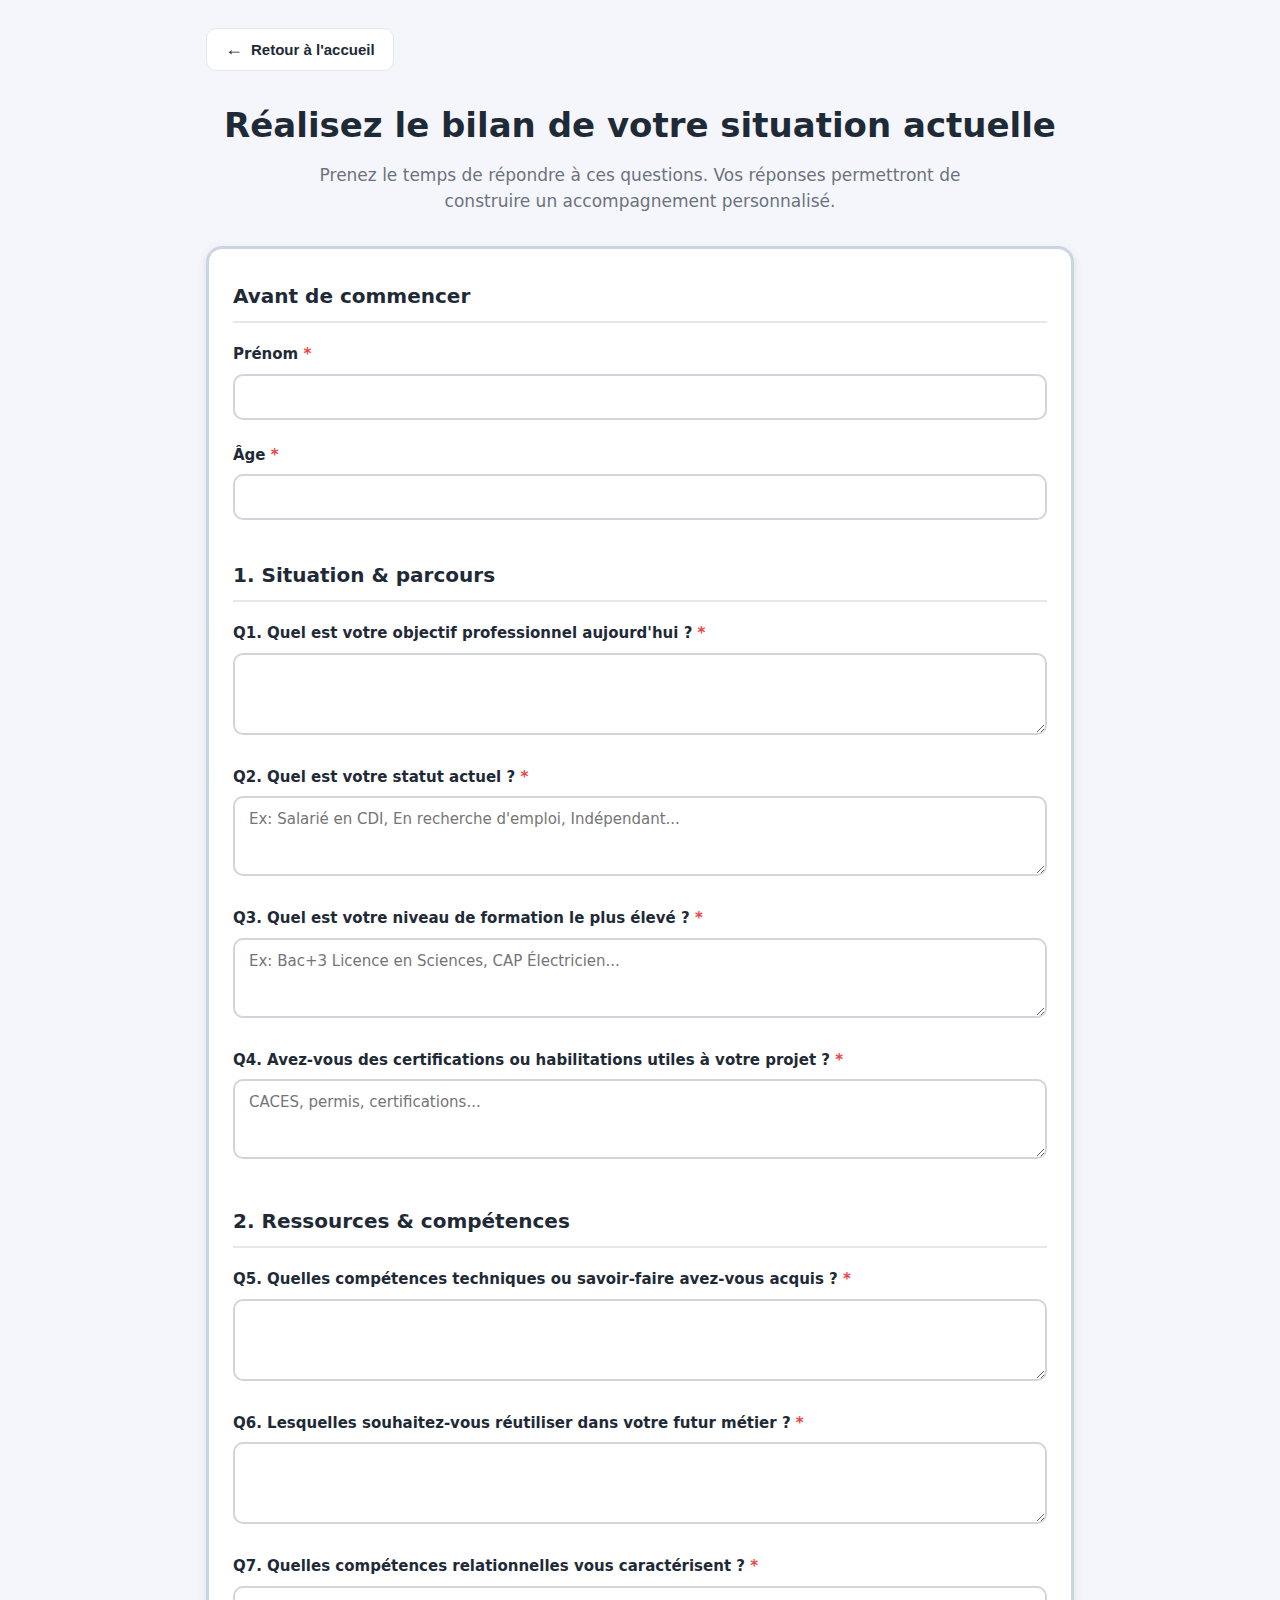
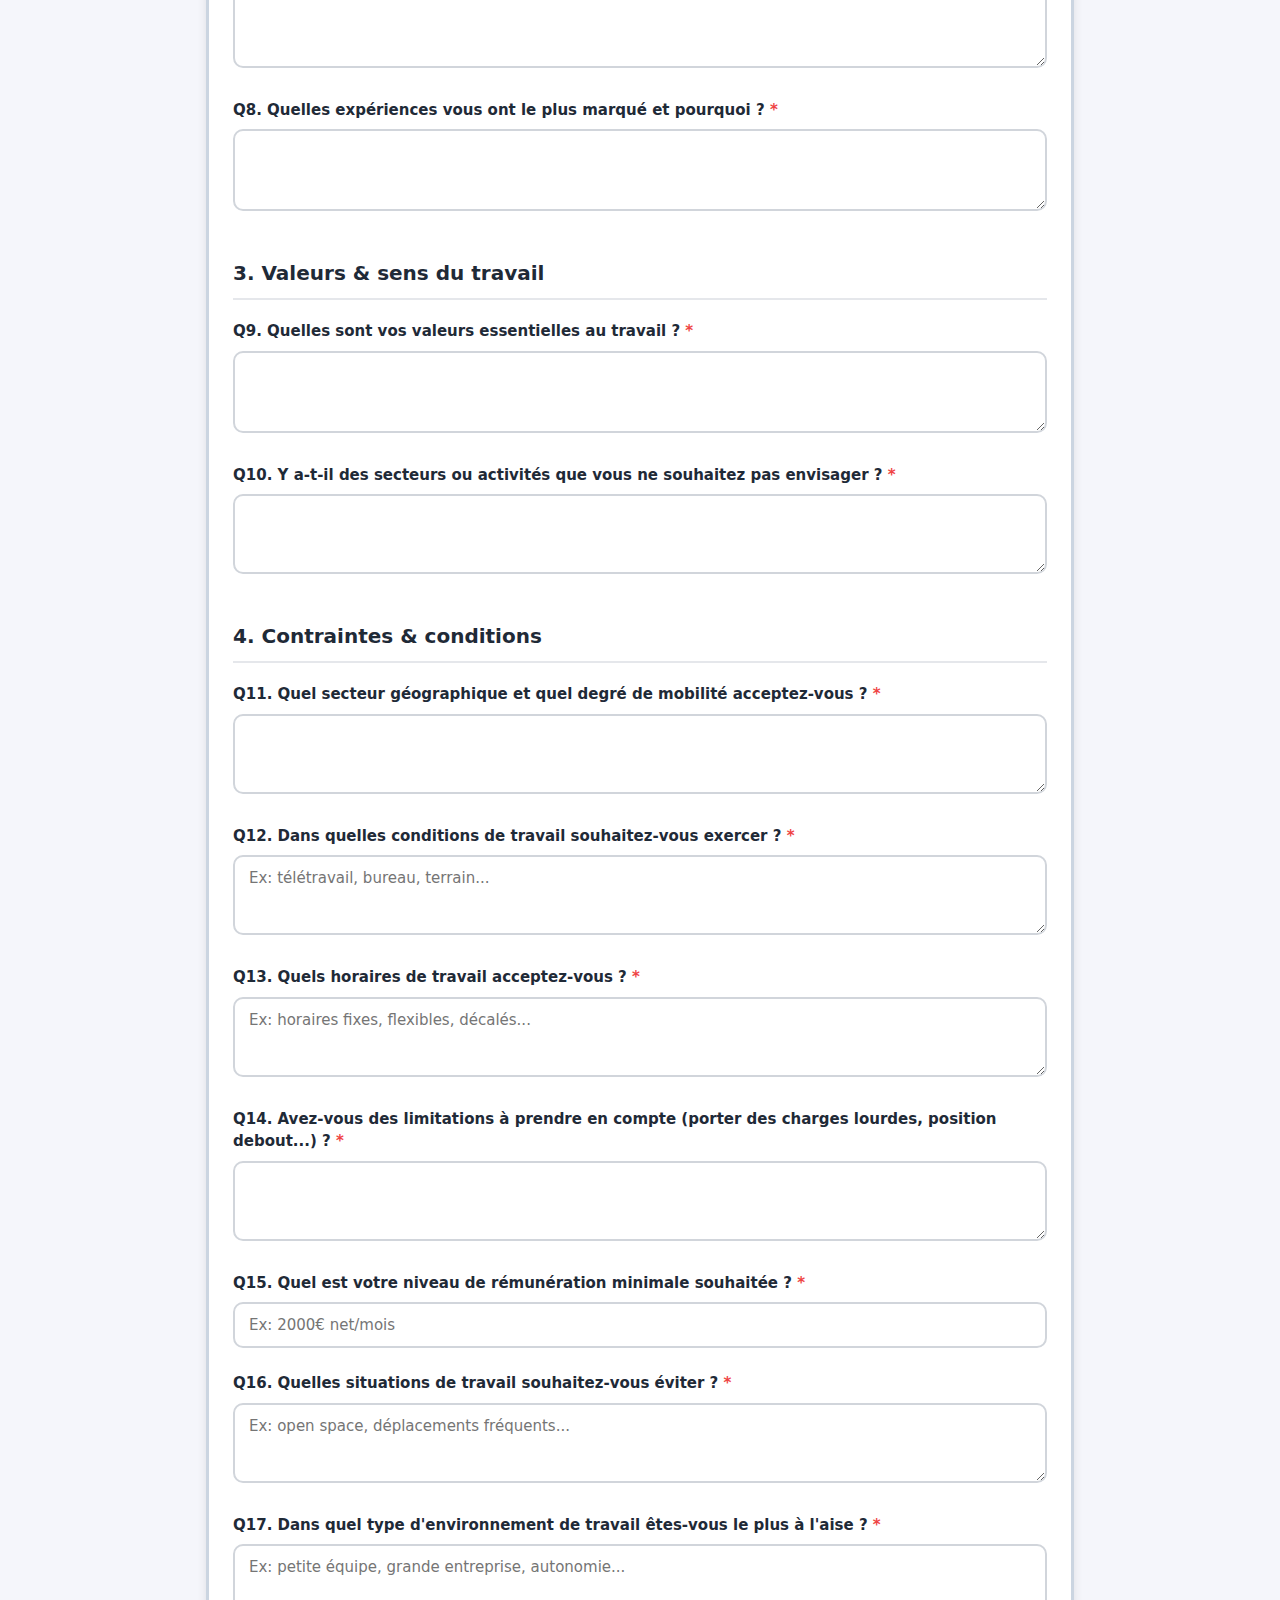
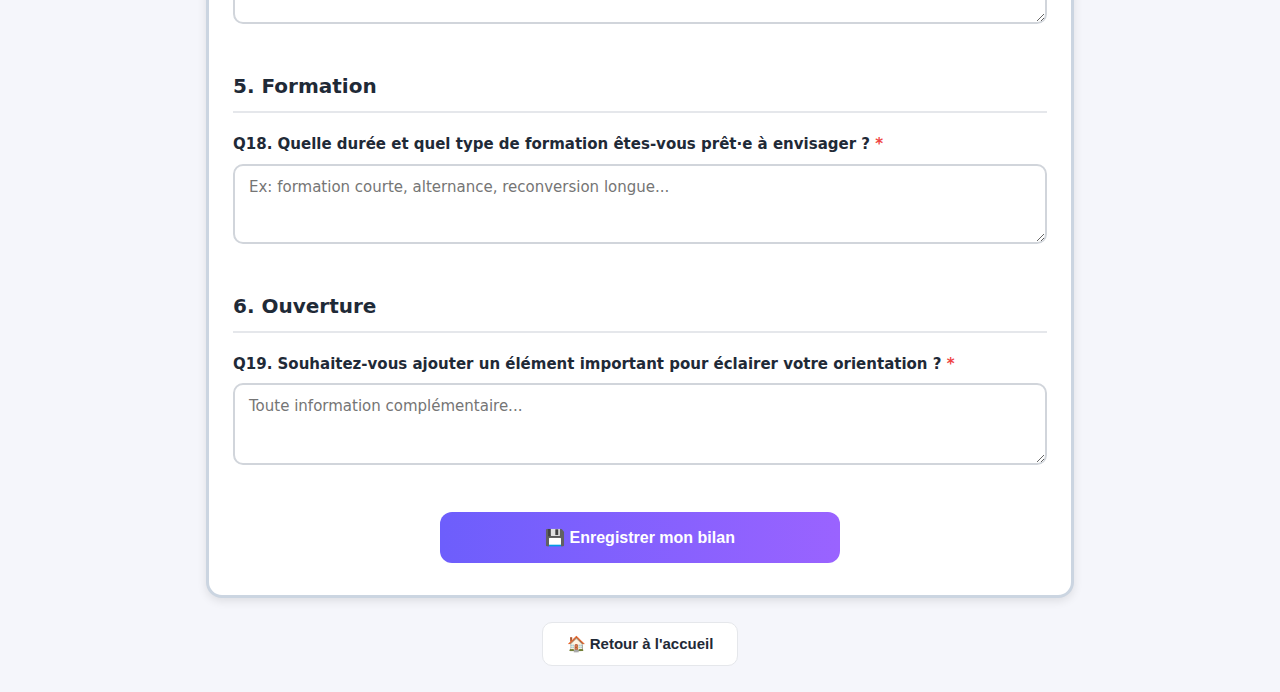
<file: situation.html>
<!DOCTYPE html>
<html lang="fr">
<head>
  <meta charset="UTF-8" />
  <meta name="viewport" content="width=device-width, initial-scale=1.0"/>
  <title>Bilan de situation - Reconversion 360 IA</title>
  <link rel="stylesheet" href="situation-style.css" />
</head>
<body>
  <div class="container">
    
    <!-- Bouton retour accueil -->
    <div class="top-nav">
      <button onclick="window.location.href='index.html'" class="btn-retour-top">
        <span class="arrow">←</span> Retour à l'accueil
      </button>
    </div>
    
    <h1 class="page-title">Réalisez le bilan de votre situation actuelle</h1>
    
    <p class="intro">
      Prenez le temps de répondre à ces questions. Vos réponses permettront de construire un accompagnement personnalisé.
    </p>
    
    <form id="situationForm" class="situation-form">
      
      <!-- AVANT DE COMMENCER -->
      <div class="form-section">
        <h2 class="section-title">Avant de commencer</h2>
        
        <div class="form-group">
          <label for="prenom">Prénom <span class="required">*</span></label>
          <input type="text" id="prenom" name="prenom" required>
        </div>
        
        <div class="form-group">
          <label for="age">Âge <span class="required">*</span></label>
          <input type="number" id="age" name="age" min="16" max="99" required>
        </div>
      </div>
      
      <!-- 1. SITUATION & PARCOURS -->
      <div class="form-section">
        <h2 class="section-title">1. Situation & parcours</h2>
        
        <div class="form-group">
          <label for="q1">Q1. Quel est votre objectif professionnel aujourd'hui ? <span class="required">*</span></label>
          <textarea id="q1" name="q1" rows="3" required></textarea>
        </div>
        
        <div class="form-group">
          <label for="q2">Q2. Quel est votre statut actuel ? <span class="required">*</span></label>
          <textarea id="q2" name="q2" rows="2" required placeholder="Ex: Salarié en CDI, En recherche d'emploi, Indépendant..."></textarea>
        </div>
        
        <div class="form-group">
          <label for="q3">Q3. Quel est votre niveau de formation le plus élevé ? <span class="required">*</span></label>
          <textarea id="q3" name="q3" rows="2" required placeholder="Ex: Bac+3 Licence en Sciences, CAP Électricien..."></textarea>
        </div>
        
        <div class="form-group">
          <label for="q4">Q4. Avez-vous des certifications ou habilitations utiles à votre projet ? <span class="required">*</span></label>
          <textarea id="q4" name="q4" rows="2" required placeholder="CACES, permis, certifications..."></textarea>
        </div>
      </div>
      
      <!-- 2. RESSOURCES & COMPÉTENCES -->
      <div class="form-section">
        <h2 class="section-title">2. Ressources & compétences</h2>
        
        <div class="form-group">
          <label for="q5">Q5. Quelles compétences techniques ou savoir-faire avez-vous acquis ? <span class="required">*</span></label>
          <textarea id="q5" name="q5" rows="3" required></textarea>
        </div>
        
        <div class="form-group">
          <label for="q6">Q6. Lesquelles souhaitez-vous réutiliser dans votre futur métier ? <span class="required">*</span></label>
          <textarea id="q6" name="q6" rows="3" required></textarea>
        </div>
        
        <div class="form-group">
          <label for="q7">Q7. Quelles compétences relationnelles vous caractérisent ? <span class="required">*</span></label>
          <textarea id="q7" name="q7" rows="3" required></textarea>
        </div>
        
        <div class="form-group">
          <label for="q8">Q8. Quelles expériences vous ont le plus marqué et pourquoi ? <span class="required">*</span></label>
          <textarea id="q8" name="q8" rows="3" required></textarea>
        </div>
      </div>
      
      <!-- 3. VALEURS & SENS DU TRAVAIL -->
      <div class="form-section">
        <h2 class="section-title">3. Valeurs & sens du travail</h2>
        
        <div class="form-group">
          <label for="q9">Q9. Quelles sont vos valeurs essentielles au travail ? <span class="required">*</span></label>
          <textarea id="q9" name="q9" rows="3" required></textarea>
        </div>
        
        <div class="form-group">
          <label for="q10">Q10. Y a-t-il des secteurs ou activités que vous ne souhaitez pas envisager ? <span class="required">*</span></label>
          <textarea id="q10" name="q10" rows="2" required></textarea>
        </div>
      </div>
      
      <!-- 4. CONTRAINTES & CONDITIONS -->
      <div class="form-section">
        <h2 class="section-title">4. Contraintes & conditions</h2>
        
        <div class="form-group">
          <label for="q11">Q11. Quel secteur géographique et quel degré de mobilité acceptez-vous ? <span class="required">*</span></label>
          <textarea id="q11" name="q11" rows="2" required></textarea>
        </div>
        
        <div class="form-group">
          <label for="q12">Q12. Dans quelles conditions de travail souhaitez-vous exercer ? <span class="required">*</span></label>
          <textarea id="q12" name="q12" rows="2" required placeholder="Ex: télétravail, bureau, terrain..."></textarea>
        </div>
        
        <div class="form-group">
          <label for="q13">Q13. Quels horaires de travail acceptez-vous ? <span class="required">*</span></label>
          <textarea id="q13" name="q13" rows="2" required placeholder="Ex: horaires fixes, flexibles, décalés..."></textarea>
        </div>
        
        <div class="form-group">
          <label for="q14">Q14. Avez-vous des limitations à prendre en compte (porter des charges lourdes, position debout...) ? <span class="required">*</span></label>
          <textarea id="q14" name="q14" rows="2" required></textarea>
        </div>
        
        <div class="form-group">
          <label for="q15">Q15. Quel est votre niveau de rémunération minimale souhaitée ? <span class="required">*</span></label>
          <input type="text" id="q15" name="q15" required placeholder="Ex: 2000€ net/mois">
        </div>
        
        <div class="form-group">
          <label for="q16">Q16. Quelles situations de travail souhaitez-vous éviter ? <span class="required">*</span></label>
          <textarea id="q16" name="q16" rows="2" required placeholder="Ex: open space, déplacements fréquents..."></textarea>
        </div>
        
        <div class="form-group">
          <label for="q17">Q17. Dans quel type d'environnement de travail êtes-vous le plus à l'aise ? <span class="required">*</span></label>
          <textarea id="q17" name="q17" rows="2" required placeholder="Ex: petite équipe, grande entreprise, autonomie..."></textarea>
        </div>
      </div>
      
      <!-- 5. FORMATION -->
      <div class="form-section">
        <h2 class="section-title">5. Formation</h2>
        
        <div class="form-group">
          <label for="q18">Q18. Quelle durée et quel type de formation êtes-vous prêt·e à envisager ? <span class="required">*</span></label>
          <textarea id="q18" name="q18" rows="2" required placeholder="Ex: formation courte, alternance, reconversion longue..."></textarea>
        </div>
      </div>
      
      <!-- 6. OUVERTURE -->
      <div class="form-section">
        <h2 class="section-title">6. Ouverture</h2>
        
        <div class="form-group">
          <label for="q19">Q19. Souhaitez-vous ajouter un élément important pour éclairer votre orientation ? <span class="required">*</span></label>
          <textarea id="q19" name="q19" rows="3" required placeholder="Toute information complémentaire..."></textarea>
        </div>
      </div>
      
      <div class="form-actions">
        <button type="submit" class="main-btn">💾 Enregistrer mon bilan</button>
      </div>
      
    </form>
    
    <div class="section-footer">
      <button onclick="window.location.href='index.html'" class="btn-retour">🏠 Retour à l'accueil</button>
    </div>
    
  </div>
  
  <script src="situation-script.js"></script>
</body>
</html>
</file>
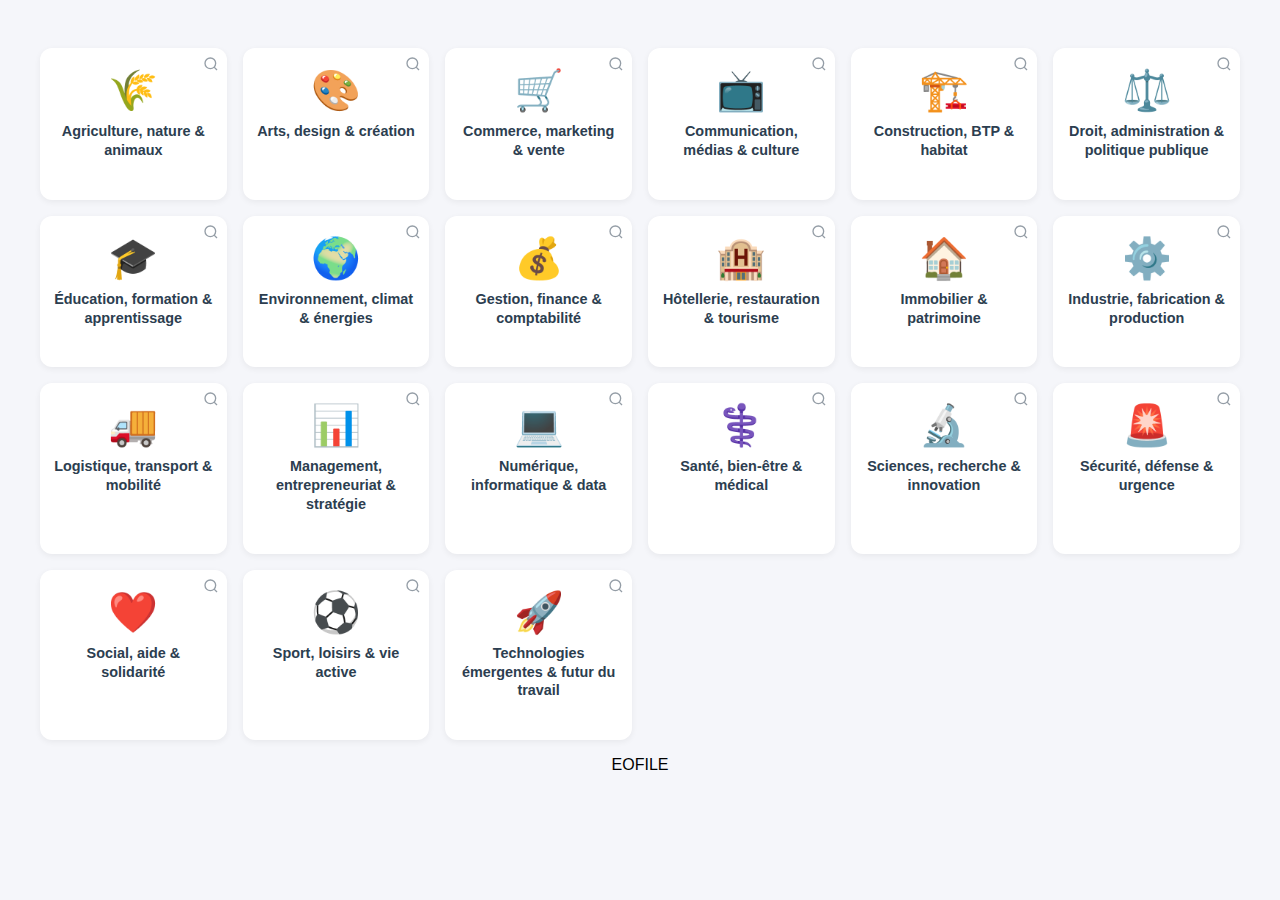
<file: univers-metiers.html>
<!DOCTYPE html>
<html lang="fr">
<head>
<meta charset="UTF-8" />
<meta name="viewport" content="width=device-width, initial-scale=1.0" />
<title>Univers Professionnels</title>

<style>
  :root{
    --bg:#f5f6fa;
    --ink:#2c3e50;
    --muted:#dfe6e9;
    --accent:#2c3e50;
    --primary:#667eea;
  }

  body{
    font-family:-apple-system,BlinkMacSystemFont,"Segoe UI",Roboto,Arial,sans-serif;
    background:var(--bg);
    margin:0;
    text-align:center;
    padding:2rem 1rem;
  }

  /* --- Grille principale --- */
  .grid{
    position:static;
    overflow:visible;
    display:grid;
    grid-template-columns:repeat(auto-fit,minmax(160px,1fr));
    gap:1rem;
    padding:1rem;
    max-width:1200px;
    margin:auto;
  }

  .card{
    position:relative;
    background:#fff;
    border-radius:12px;
    box-shadow:0 2px 6px rgba(0,0,0,.06);
    padding:1.2rem 0.8rem 2.5rem;
    transition:transform .25s ease,box-shadow .25s ease;
    display:flex;
    flex-direction:column;
    align-items:center;
    justify-content:flex-start;
  }

  .card:hover{
    transform:scale(1.04);
    box-shadow:0 4px 12px rgba(0,0,0,.12);
  }

  .icon{
    font-size:2.5rem;
    margin-bottom:.5rem;
  }

  .label{
    font-size:0.9rem;
    color:var(--ink);
    font-weight:600;
    line-height:1.3;
    text-align:center;
  }

  /* --- Loupe en haut à droite et plus petite --- */
  .magnifier{
    position:absolute;
    top:8px;
    right:8px;
    width:16px;
    height:16px;
    opacity:0.5;
    transition:all .2s ease;
    cursor:pointer;
    stroke:var(--ink);
  }

  .magnifier:hover{
    opacity:1;
    transform:scale(1.15);
  }
  
  .card.sub-visible .magnifier{
    opacity:1;
  }

  /* --- Sous-univers --- */
  .sub-univers{
    display:none;
    width:100%;
    background:#f9fafb;
    border-radius:8px;
    padding:0.8rem;
    margin-top:0.8rem;
    text-align:left;
    font-size:0.75rem;
    line-height:1.4;
    max-height:300px;
    overflow-y:auto;
  }

  .sub-univers.visible{
    display:block;
  }

  .sub-item{
    padding:0.4rem 0;
    border-bottom:1px dashed #e5e7eb;
  }

  .sub-item:last-child{
    border-bottom:none;
  }

  .sub-name{
    font-weight:600;
    color:var(--ink);
    margin-bottom:0.2rem;
  }

  .sub-desc{
    color:#6b7280;
    font-size:0.7rem;
  }

  @media(hover:none) and (pointer:coarse){
    .card:hover{transform:none;}
  }
</style>
</head>
<body>

<!-- 🌍 Grille des univers -->
<div class="grid" id="universGrid"></div>

<script>
// Données des univers (extrait de universesData)
const universesData = [
  {
    id: 1,
    name: "Agriculture, nature & animaux",
    icon: "🌾",
    subUniverses: [
      { icon: "🏭", name: "Agroalimentaire industriel" },
      { icon: "🌱", name: "Production biologique & circuits courts" },
      { icon: "🔬", name: "Agronomie & recherche appliquée" },
      { icon: "🌾", name: "Cultures céréalières & grandes exploitations" },
      { icon: "🍇", name: "Viticulture & œnologie" },
      { icon: "🥕", name: "Maraîchage & production maraîchère" },
      { icon: "🌺", name: "Horticulture & pépinière" },
      { icon: "🌳", name: "Paysagisme & aménagement végétal" },
      { icon: "🌲", name: "Forêt & sylviculture durable" },
      { icon: "🐄", name: "Élevage bovin / ovin / porcin / avicole" },
      { icon: "🐟", name: "Aquaculture & pêche durable" },
      { icon: "🐝", name: "Apiculture & insectes utiles" },
      { icon: "💧", name: "Gestion de l'eau, irrigation & bassins versants" },
      { icon: "🏭", name: "Valorisation & transformation des produits agricoles" },
      { icon: "🐕", name: "Soins & services aux animaux domestiques" }
    ]
  },
  {
    id: 2,
    name: "Arts, design & création",
    icon: "🎨",
    subUniverses: [
      { icon: "🎨", name: "Arts visuels & peinture" },
      { icon: "🗿", name: "Sculpture & installations" },
      { icon: "💻", name: "Design graphique & communication visuelle" },
      { icon: "🛋️", name: "Design produit & industriel" },
      { icon: "🏠", name: "Architecture intérieure & décoration" },
      { icon: "📷", name: "Photographie & image numérique" },
      { icon: "🎬", name: "Cinéma, audiovisuel & animation" },
      { icon: "👗", name: "Mode, stylisme & textile" },
      { icon: "✋", name: "Artisanat d'art traditionnel" },
      { icon: "🎭", name: "Scénographie & design d'espace" },
      { icon: "✏️", name: "Illustration & bande dessinée" },
      { icon: "🏛️", name: "Patrimoine, muséographie & restauration d'art" },
      { icon: "🎭", name: "Spectacle vivant & arts de la scène" },
      { icon: "💎", name: "Métiers du luxe & savoir-faire d'exception" },
      { icon: "🎪", name: "Régie & technique du spectacle" }
    ]
  },
  {
    id: 3,
    name: "Commerce, marketing & vente",
    icon: "🛒",
    subUniverses: [
      { icon: "🏪", name: "Commerce de détail & retail" },
      { icon: "💻", name: "E-commerce & marketplaces" },
      { icon: "🤝", name: "Vente B2B & négociation commerciale" },
      { icon: "🚪", name: "Représentation & prospection" },
      { icon: "📦", name: "Merchandising & mise en valeur produits" },
      { icon: "📊", name: "Marketing stratégique" },
      { icon: "📱", name: "Marketing digital & réseaux sociaux" },
      { icon: "🎤", name: "Communication commerciale & influence" },
      { icon: "🛍️", name: "Achats & approvisionnement" },
      { icon: "📈", name: "Gestion de rayon & management de point de vente" },
      { icon: "🏢", name: "Immobilier commercial" },
      { icon: "🏦", name: "Banque & assurance commerciale" },
      { icon: "😊", name: "Service client & relation après-vente" },
      { icon: "💎", name: "Commerce du luxe & clientèle premium" },
      { icon: "🛒", name: "Vente en ligne & marketplaces spécialisées" }
    ]
  },
  {
    id: 4,
    name: "Communication, médias & culture",
    icon: "📺",
    subUniverses: [
      { icon: "📰", name: "Journalisme & presse écrite" },
      { icon: "📻", name: "Audiovisuel & production radio/TV" },
      { icon: "🎉", name: "Relations publiques & événementiel" },
      { icon: "🏢", name: "Communication d'entreprise" },
      { icon: "🏛️", name: "Communication publique & politique" },
      { icon: "📖", name: "Édition & correction" },
      { icon: "🎥", name: "Création de contenus numériques" },
      { icon: "📢", name: "Publicité & stratégie de marque" },
      { icon: "📱", name: "Influence, réseaux & storytelling" },
      { icon: "🌍", name: "Traduction & interprétation" },
      { icon: "🎭", name: "Médiation culturelle & animation de projets" },
      { icon: "🎙️", name: "Podcasting & création audio" }
    ]
  },
  {
    id: 5,
    name: "Construction, BTP & habitat",
    icon: "🏗️",
    subUniverses: [
      { icon: "📐", name: "Architecture & conception" },
      { icon: "🧱", name: "Gros œuvre & maçonnerie" },
      { icon: "🎨", name: "Second œuvre & finitions" },
      { icon: "🪵", name: "Menuiserie & charpente bois" },
      { icon: "🔧", name: "Plomberie, chauffage & climatisation" },
      { icon: "⚡", name: "Électricité & domotique" },
      { icon: "🛣️", name: "Travaux publics & voirie" },
      { icon: "🏗️", name: "Génie civil & infrastructures" },
      { icon: "🌿", name: "Rénovation énergétique & éco-bâtiment" },
      { icon: "📋", name: "Études techniques & dessin bâtiment" },
      { icon: "👷", name: "Coordination & conduite de chantier" },
      { icon: "🏢", name: "Gestion immobilière & copropriétés" },
      { icon: "🏙️", name: "Aménagement urbain & espaces publics" }
    ]
  },
  {
    id: 6,
    name: "Droit, administration & politique publique",
    icon: "⚖️",
    subUniverses: [
      { icon: "⚖️", name: "Droit privé & judiciaire" },
      { icon: "💼", name: "Droit des affaires & fiscalité" },
      { icon: "🤝", name: "Droit social & du travail" },
      { icon: "🏛️", name: "Droit public & institutions" },
      { icon: "📋", name: "Administration publique" },
      { icon: "👥", name: "Ressources humaines & médiation" },
      { icon: "🗺️", name: "Gouvernance territoriale & collectivités locales" },
      { icon: "🌍", name: "Diplomatie & relations internationales" },
      { icon: "📝", name: "Gestion des marchés publics" },
      { icon: "⚖️", name: "Intelligence juridique & conformité" },
      { icon: "📜", name: "Notariat & professions réglementées" }
    ]
  },
  {
    id: 7,
    name: "Éducation, formation & apprentissage",
    icon: "🎓",
    subUniverses: [
      { icon: "📚", name: "Enseignement primaire" },
      { icon: "🏫", name: "Enseignement secondaire" },
      { icon: "🎓", name: "Enseignement supérieur" },
      { icon: "💼", name: "Formation professionnelle & continue" },
      { icon: "🧭", name: "Orientation & accompagnement" },
      { icon: "📈", name: "Coaching & développement personnel" },
      { icon: "📖", name: "Ingénierie pédagogique" },
      { icon: "♿", name: "Éducation spécialisée & médiation éducative" },
      { icon: "🔬", name: "Recherche en sciences de l'éducation" },
      { icon: "🎉", name: "Animation socioculturelle" }
    ]
  },
  {
    id: 8,
    name: "Environnement, climat & énergies",
    icon: "🌍",
    subUniverses: [
      { icon: "♻️", name: "Gestion des déchets & recyclage" },
      { icon: "💧", name: "Traitement de l'eau & dépollution" },
      { icon: "☀️", name: "Énergies renouvelables" },
      { icon: "⚡", name: "Hydrogène & stockage d'énergie" },
      { icon: "☢️", name: "Énergie nucléaire & sûreté" },
      { icon: "🌡️", name: "Génie climatique & efficacité énergétique" },
      { icon: "🌦️", name: "Adaptation au changement climatique" },
      { icon: "📊", name: "Bilan carbone & comptabilité environnementale" },
      { icon: "♻️", name: "Écoconception & économie circulaire" },
      { icon: "🏙️", name: "Aménagement durable des territoires" },
      { icon: "🔧", name: "Ingénierie environnementale" },
      { icon: "🌿", name: "Protection de la biodiversité & conservation" },
      { icon: "🌳", name: "Restauration écologique & gestion des milieux naturels" },
      { icon: "🚗", name: "Mobilité durable & transports propres" },
      { icon: "🌾", name: "Agriculture régénératrice & sols vivants" },
      { icon: "⚠️", name: "Gestion des risques naturels & résilience" }
    ]
  },
  {
    id: 9,
    name: "Gestion, finance & comptabilité",
    icon: "💰",
    subUniverses: [
      { icon: "📊", name: "Comptabilité & fiscalité" },
      { icon: "🔍", name: "Audit & contrôle de gestion" },
      { icon: "💵", name: "Trésorerie & financement" },
      { icon: "🏦", name: "Banque & assurance" },
      { icon: "💼", name: "Conseil en gestion de patrimoine" },
      { icon: "🏢", name: "Gestion d'entreprise & administration" },
      { icon: "🌱", name: "Finance durable & investissement responsable" },
      { icon: "📈", name: "Gestion de projets financiers" },
      { icon: "💳", name: "Fintech & services financiers numériques" },
      { icon: "🏛️", name: "Gestion budgétaire publique" },
      { icon: "🔒", name: "Contrôle interne & conformité" }
    ]
  },
  {
    id: 10,
    name: "Hôtellerie, restauration & tourisme",
    icon: "🏨",
    subUniverses: [
      { icon: "👨‍🍳", name: "Cuisine gastronomique" },
      { icon: "🍽️", name: "Restauration collective" },
      { icon: "🛎️", name: "Service & sommellerie" },
      { icon: "🏨", name: "Hôtellerie & hébergement" },
      { icon: "🙋", name: "Accueil & réception" },
      { icon: "🗺️", name: "Tourisme local & culturel" },
      { icon: "✈️", name: "Tourisme international" },
      { icon: "🎪", name: "Événementiel & congrès" },
      { icon: "🏨", name: "Management hôtelier" },
      { icon: "🍷", name: "Œnotourisme & terroir" },
      { icon: "♻️", name: "Gestion durable du tourisme" }
    ]
  },
  {
    id: 11,
    name: "Immobilier & patrimoine",
    icon: "🏠",
    subUniverses: [
      { icon: "🏡", name: "Transaction immobilière résidentielle" },
      { icon: "🏢", name: "Transaction immobilière d'entreprise & commerces" },
      { icon: "🏗️", name: "Promotion & développement immobilier" },
      { icon: "🔑", name: "Gestion locative & syndic de copropriété" },
      { icon: "💰", name: "Expertise & évaluation immobilière" },
      { icon: "📈", name: "Investissement & conseil patrimonial immobilier" },
      { icon: "🏙️", name: "Aménagement foncier & urbanisme opérationnel" },
      { icon: "🏘️", name: "Immobilier social & logement accompagné" },
      { icon: "🔧", name: "Facility management & gestion technique" },
      { icon: "💎", name: "Immobilier de luxe & biens d'exception" }
    ]
  },
  {
    id: 12,
    name: "Industrie, fabrication & production",
    icon: "⚙️",
    subUniverses: [
      { icon: "🏭", name: "Production industrielle" },
      { icon: "🔧", name: "Maintenance & SAV" },
      { icon: "🔩", name: "Mécanique & usinage" },
      { icon: "⚡", name: "Électrotechnique & automatisme" },
      { icon: "🤖", name: "Robotique & cobotique" },
      { icon: "⚗️", name: "Chimie & matériaux" },
      { icon: "✈️", name: "Aéronautique & spatial" },
      { icon: "🔥", name: "Métallurgie & sidérurgie" },
      { icon: "💊", name: "Industrie pharmaceutique" },
      { icon: "🧪", name: "Plasturgie & composites" },
      { icon: "✅", name: "Qualité, sécurité & environnement industriel" },
      { icon: "📦", name: "Supply chain industrielle" },
      { icon: "🖨️", name: "Fabrication additive & impression 3D" },
      { icon: "👕", name: "Industrie textile & habillement" },
      { icon: "💻", name: "Micro-électronique & semi-conducteurs" },
      { icon: "⛏️", name: "Industries extractives & carrières" },
      { icon: "🚢", name: "Construction & maintenance navale" }
    ]
  },
  {
    id: 13,
    name: "Logistique, transport & mobilité",
    icon: "🚚",
    subUniverses: [
      { icon: "📦", name: "Logistique & entreposage" },
      { icon: "🔗", name: "Supply chain management" },
      { icon: "🌍", name: "Douanes & commerce international" },
      { icon: "🚛", name: "Transport routier & livraison" },
      { icon: "🚆", name: "Transport ferroviaire" },
      { icon: "✈️", name: "Transport aérien" },
      { icon: "🚢", name: "Transport maritime & fluvial" },
      { icon: "🚌", name: "Mobilité urbaine & transports publics" },
      { icon: "🚗", name: "Gestion de flotte & maintenance" },
      { icon: "🚴", name: "Logistique urbaine & dernier kilomètre" },
      { icon: "⚓", name: "Activités portuaires & maritimes" },
      { icon: "🚙", name: "Mobilité autonome & véhicules intelligents" }
    ]
  },
  {
    id: 14,
    name: "Management, entrepreneuriat & stratégie",
    icon: "📊",
    subUniverses: [
      { icon: "🚀", name: "Création d'entreprise & start-up" },
      { icon: "📋", name: "Gestion de projets" },
      { icon: "💡", name: "Innovation & transformation digitale" },
      { icon: "👥", name: "Management d'équipe" },
      { icon: "🌱", name: "RSE & développement durable" },
      { icon: "🎯", name: "Stratégie d'entreprise" },
      { icon: "🏛️", name: "Pilotage de structures publiques ou privées" },
      { icon: "🌍", name: "Management interculturel" },
      { icon: "💼", name: "Conseil & accompagnement stratégique" },
      { icon: "⚖️", name: "Gouvernance & leadership éthique" }
    ]
  },
  {
    id: 15,
    name: "Numérique, informatique & data",
    icon: "💻",
    subUniverses: [
      { icon: "🌐", name: "Développement web & mobile" },
      { icon: "☁️", name: "DevOps & cloud computing" },
      { icon: "🔐", name: "Cybersécurité" },
      { icon: "🖥️", name: "Réseaux & systèmes" },
      { icon: "🤖", name: "Intelligence artificielle & machine learning" },
      { icon: "📊", name: "Data science & big data" },
      { icon: "🥽", name: "Réalité augmentée & métavers" },
      { icon: "🎨", name: "UX/UI design" },
      { icon: "🏭", name: "Informatique industrielle & IoT" },
      { icon: "🧩", name: "Logiciels métiers & ERP" },
      { icon: "⚙️", name: "No-code & automation" },
      { icon: "🎨", name: "Design numérique & multimédia" },
      { icon: "⛓️", name: "Blockchain & web3" },
      { icon: "♻️", name: "Informatique durable & sobriété numérique" },
      { icon: "🎮", name: "Gaming, jeux vidéo & développement ludique" },
      { icon: "🏆", name: "E-sport, streaming & création de contenu gaming" }
    ]
  },
  {
    id: 16,
    name: "Santé, bien-être & médical",
    icon: "⚕️",
    subUniverses: [
      { icon: "🩺", name: "Médecine générale" },
      { icon: "🏥", name: "Chirurgie & spécialités hospitalières" },
      { icon: "📷", name: "Radiologie & imagerie médicale" },
      { icon: "🔬", name: "Biologie & analyses médicales" },
      { icon: "💊", name: "Pharmacie & biotechnologies" },
      { icon: "🩹", name: "Infirmier & soins paramédicaux" },
      { icon: "🦵", name: "Rééducation & kinésithérapie" },
      { icon: "🧠", name: "Santé mentale & psychologie" },
      { icon: "🥗", name: "Nutrition & diététique" },
      { icon: "🏥", name: "Santé publique & prévention" },
      { icon: "👵", name: "Accompagnement des personnes âgées" },
      { icon: "⚽", name: "Médecine du sport" },
      { icon: "💻", name: "Médecine connectée & télésanté" }
    ]
  },
  {
    id: 17,
    name: "Sciences, recherche & innovation",
    icon: "🔬",
    subUniverses: [
      { icon: "🌌", name: "Physique & astrophysique" },
      { icon: "📐", name: "Mathématiques & statistiques" },
      { icon: "⚗️", name: "Chimie & matériaux" },
      { icon: "🧬", name: "Biotechnologies" },
      { icon: "🌍", name: "Géosciences & climatologie" },
      { icon: "🧠", name: "Neurosciences & cognition" },
      { icon: "👥", name: "Sciences humaines & sociales" },
      { icon: "📚", name: "Recherche en éducation" },
      { icon: "🔬", name: "Recherche appliquée & transfert technologique" },
      { icon: "🏢", name: "R&D en entreprise" },
      { icon: "📊", name: "Études et consulting scientifique" }
    ]
  },
  {
    id: 18,
    name: "Sécurité, défense & urgence",
    icon: "🚨",
    subUniverses: [
      { icon: "👮", name: "Police & gendarmerie" },
      { icon: "🚒", name: "Pompiers & secours" },
      { icon: "🛡️", name: "Sécurité privée & surveillance" },
      { icon: "🌪️", name: "Protection civile" },
      { icon: "⚔️", name: "Défense & armée" },
      { icon: "🕵️", name: "Renseignement & sécurité stratégique" }
    ]
  },
  {
    id: 19,
    name: "Social, aide & solidarité",
    icon: "❤️",
    subUniverses: [
      { icon: "👨‍👩‍👧", name: "Travail social & action sociale" },
      { icon: "🏠", name: "Hébergement & logement d'urgence" },
      { icon: "🍽️", name: "Aide alimentaire & distributions" },
      { icon: "🤝", name: "Médiation sociale & résolution de conflits" },
      { icon: "🌍", name: "Action humanitaire & ONG" },
      { icon: "👶", name: "Petite enfance & crèches" },
      { icon: "👦", name: "Protection de l'enfance" },
      { icon: "♿", name: "Accompagnement du handicap" },
      { icon: "💪", name: "Insertion professionnelle & formation" },
      { icon: "🗣️", name: "Prévention & éducation populaire" },
      { icon: "🏡", name: "Services à la personne" },
      { icon: "🤲", name: "Bénévolat & engagement citoyen" },
      { icon: "🧑‍⚖️", name: "Accès aux droits & lutte contre les discriminations" }
    ]
  },
  {
    id: 20,
    name: "Sport, loisirs & vie active",
    icon: "⚽",
    subUniverses: [
      { icon: "🏃", name: "Éducation sportive & encadrement" },
      { icon: "🏋️", name: "Entraînement & préparation physique" },
      { icon: "🏆", name: "Sport de haut niveau & compétition" },
      { icon: "🏢", name: "Management d'équipements sportifs" },
      { icon: "📺", name: "Événementiel sportif" },
      { icon: "🎭", name: "Loisirs & animation socioculturelle" },
      { icon: "🏕️", name: "Tourisme sportif & plein air" },
      { icon: "🎮", name: "E-sport & gaming professionnel" },
      { icon: "🧘", name: "Bien-être & activités douces" },
      { icon: "🛍️", name: "Industrie & commerce du sport" },
      { icon: "🎨", name: "Création de contenus sportifs & médias" }
    ]
  },
  {
    id: 21,
    name: "Technologies émergentes & futur du travail",
    icon: "🚀",
    subUniverses: [
      { icon: "🤖", name: "Intelligence artificielle générative" },
      { icon: "🧠", name: "IA éthique & gouvernance algorithmique" },
      { icon: "🦾", name: "Robotique humanoïde & collaborative" },
      { icon: "🧬", name: "Biotechnologies avancées & biohacking" },
      { icon: "🌌", name: "Exploration spatiale & NewSpace" },
      { icon: "⚛️", name: "Technologies quantiques" },
      { icon: "🏠", name: "Travail hybride & télétravail" },
      { icon: "🌐", name: "Économie collaborative & plateformes" }
    ]
  }
];

// Génération du HTML
const grid = document.getElementById('universGrid');

universesData.forEach(univers => {
  const card = document.createElement('div');
  card.className = 'card';
  card.dataset.id = univers.id;
  
  // Sous-univers HTML
  let subHTML = '';
  if(univers.subUniverses && univers.subUniverses.length > 0) {
    subHTML = '<div class="sub-univers">';
    univers.subUniverses.forEach(sub => {
      subHTML += `
        <div class="sub-item">
          <div class="sub-name">${sub.icon} ${sub.name}</div>
        </div>
      `;
    });
    subHTML += '</div>';
  }
  
  card.innerHTML = `
    <svg class="magnifier" viewBox="0 0 24 24" fill="none" stroke="currentColor" stroke-width="2">
      <circle cx="11" cy="11" r="8"></circle>
      <path d="m21 21-4.35-4.35"></path>
    </svg>
    <div class="icon">${univers.icon}</div>
    <div class="label">${univers.name}</div>
    ${subHTML}
  `;
  
  grid.appendChild(card);
});

// Gestion du clic sur la loupe
document.querySelectorAll('.magnifier').forEach(magnifier => {
  magnifier.addEventListener('click', (e) => {
    e.stopPropagation();
    const card = magnifier.closest('.card');
    const subUnivers = card.querySelector('.sub-univers');
    
    if(subUnivers) {
      const isVisible = subUnivers.classList.contains('visible');
      
      // Fermer tous les autres
      document.querySelectorAll('.sub-univers').forEach(s => s.classList.remove('visible'));
      document.querySelectorAll('.card').forEach(c => c.classList.remove('sub-visible'));
      
      // Toggler celui-ci
      if(!isVisible) {
        subUnivers.classList.add('visible');
        card.classList.add('sub-visible');
      }
    }
  });
});

// Fermer au clic extérieur
document.addEventListener('click', (e) => {
  if(!e.target.closest('.card')) {
    document.querySelectorAll('.sub-univers').forEach(s => s.classList.remove('visible'));
    document.querySelectorAll('.card').forEach(c => c.classList.remove('sub-visible'));
  }
});
</script>
</body>
</html>
EOFILE
</file>
<file: situation-style.css>
/* ===== CHARTE ORIENTATION 360 IA ===== */
:root{
  --bg:#f5f6fb;
  --card:#ffffff;
  --ink:#1f2a37;
  --muted:#6b7280;
  --line:#e5e7eb;
  --accent:#5a4af4;
  --green:#22c55e;
}

*{box-sizing:border-box}

html,body{
  margin:0;
  padding:0;
  background:var(--bg);
  color:var(--ink);
  font-family:system-ui,-apple-system,Segoe UI,Roboto,Arial,sans-serif;
  line-height:1.5;
}

.container{
  max-width:900px;
  margin:auto;
  padding:16px;
}

/* Bouton retour en haut */
.top-nav{
  margin:0 0 20px 0;
  padding:12px 0;
}

.btn-retour-top{
  background:#fff;
  color:var(--ink);
  border:1px solid var(--line);
  padding:10px 18px;
  border-radius:10px;
  cursor:pointer;
  font-weight:600;
  font-size:15px;
  transition:all .2s ease;
  display:inline-flex;
  align-items:center;
  gap:8px;
}

.btn-retour-top:hover{
  background:#f3f4f6;
  box-shadow:0 2px 6px rgba(0,0,0,.08);
  transform:translateX(-3px);
}

.arrow{
  font-size:18px;
  transition:transform .2s ease;
}

.btn-retour-top:hover .arrow{
  transform:translateX(-3px);
}

.page-title{
  font-size:clamp(24px,4.5vw,34px);
  margin:12px 0 16px;
  line-height:1.3;
  text-align:center;
  color:var(--ink);
}

.intro{
  text-align:center;
  color:var(--muted);
  margin:0 auto 32px;
  font-size:clamp(15px,2.7vw,17px);
  max-width:700px;
}

/* Formulaire avec bordures plus visibles */
.situation-form{
  background:var(--card);
  border:3px solid #cbd5e1;
  border-radius:16px;
  padding:32px 24px;
  box-shadow:0 3px 10px rgba(0,0,0,.1);
}

.form-section{
  margin-bottom:40px;
}

.form-section:last-of-type{
  margin-bottom:24px;
}

.section-title{
  font-size:20px;
  font-weight:700;
  margin:0 0 20px;
  padding-bottom:10px;
  border-bottom:2px solid var(--line);
  color:var(--ink);
}

.form-group{
  margin-bottom:24px;
}

.form-group label{
  display:block;
  font-weight:600;
  margin-bottom:8px;
  color:var(--ink);
  font-size:15px;
}

/* Champs requis */
.required{
  color:#ef4444;
  font-weight:bold;
}

.form-group input[type="text"],
.form-group input[type="number"],
.form-group select,
.form-group textarea{
  width:100%;
  padding:12px 14px;
  border:2px solid #d1d5db;
  border-radius:10px;
  font-size:15px;
  font-family:inherit;
  transition:all .2s ease;
  background:#fff;
}

.form-group input:focus,
.form-group select:focus,
.form-group textarea:focus{
  outline:none;
  border-color:var(--accent);
  box-shadow:0 0 0 3px rgba(90,74,244,.1);
}

.form-group textarea{
  resize:vertical;
  min-height:80px;
}

.form-actions{
  text-align:center;
  margin-top:32px;
}

.main-btn{
  width:100%;
  max-width:400px;
  border:none;
  border-radius:12px;
  padding:16px 24px;
  font-weight:700;
  font-size:16px;
  cursor:pointer;
  background:linear-gradient(90deg,#6d5efc,#9a63ff);
  color:#fff;
  transition:all .2s ease;
}

.main-btn:hover{
  box-shadow:0 6px 16px rgba(109,94,252,.4);
  transform:translateY(-2px);
}

.section-footer{
  margin:24px 0 10px;
  text-align:center;
}

.btn-retour{
  background:#fff;
  color:var(--ink);
  border:1px solid var(--line);
  padding:12px 24px;
  border-radius:10px;
  cursor:pointer;
  font-weight:600;
  font-size:15px;
  transition:all .2s ease;
}

.btn-retour:hover{
  background:#f3f4f6;
  box-shadow:0 2px 6px rgba(0,0,0,.08);
}

/* Responsive */
@media (max-width: 640px) {
  .situation-form{
    padding:24px 16px;
    border-width:2px;
  }
}
</file>
